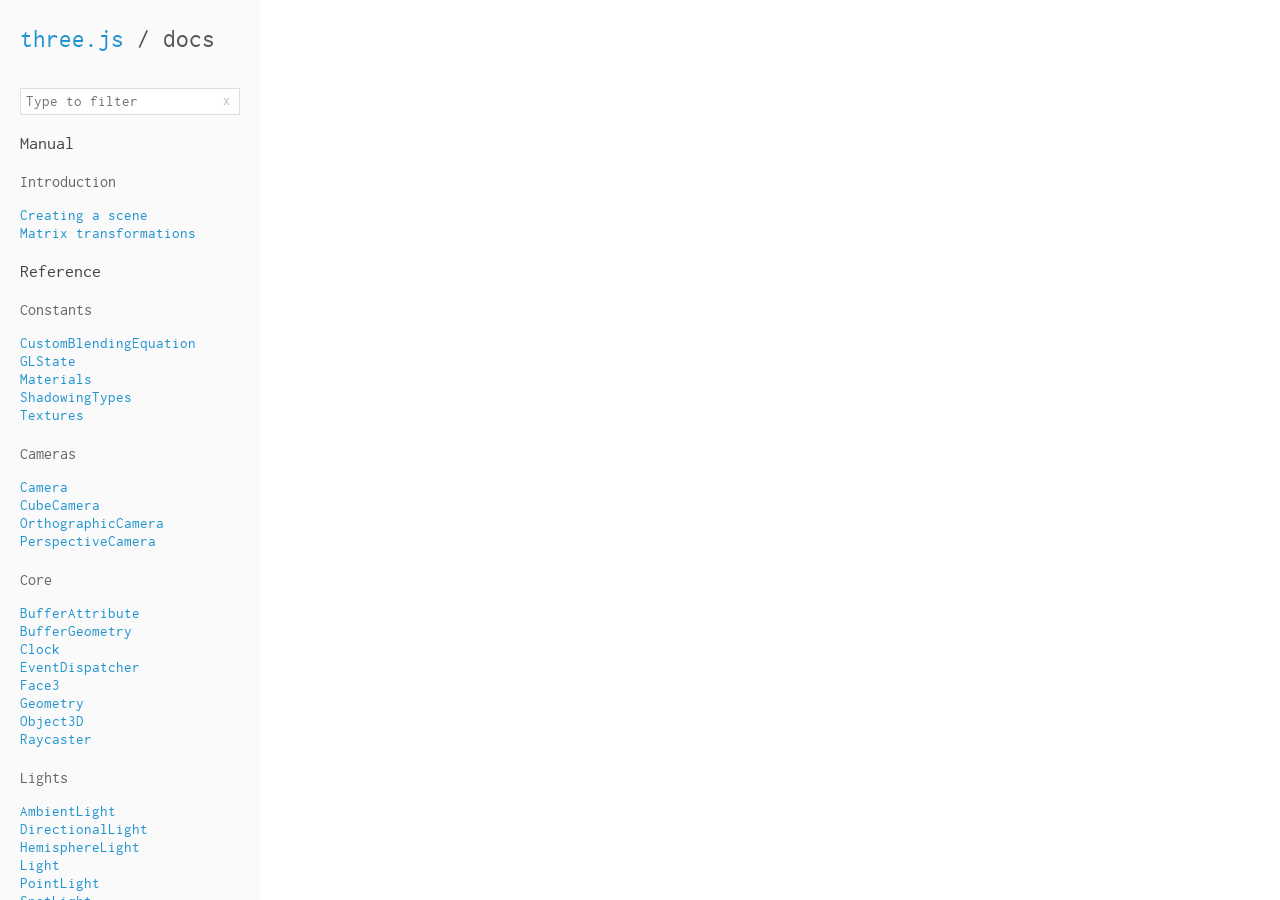
<file: three.js-master/docs/index.html>
<!doctype html>
<html lang="en">
	<head>
		<meta charset="utf-8">
		<title>three.js / documentation</title>
		<meta name="viewport" content="width=device-width, user-scalable=no, minimum-scale=1.0, maximum-scale=1.0">
		<style>

			@font-face {
				font-family: 'inconsolata';
				src: url('files/inconsolata.woff') format('woff');
				font-weight: normal;
				font-style: normal;
			}

			*{
				box-sizing: border-box;
			}

			html {
				height: 100%;
			}

			body {
				background-color: #ffffff;
				margin: 0px;
				height: 100%;
				color: #555;
				font-family: 'inconsolata';
				font-size: 15px;
				line-height: 18px;
				overflow: hidden;
			}

				h1 {
					margin-top: 30px;
					margin-bottom: 40px;
					margin-left: 20px;
					font-size: 25px;
					font-weight: normal;
				}

				h2 {
					color: #454545;
					font-size: 18px;
					font-weight: normal;

					margin-top: 20px;
					margin-left: 20px;
				}

				h3 {
					color: #666;
					font-size: 16px;
					font-weight: normal;

					margin-top: 20px;
					margin-left: 20px;
				}

			a {
				color: #2194CE;
				text-decoration: none;
			}

			#panel {
				position: fixed;
				left: 0px;
				width: 260px;
				height: 100%;
				overflow: auto;
				background: #fafafa;
			}

				#panel ul {
					list-style-type: none;
					padding: 0px;
					margin-left: 20px;
				}

			#viewer {
				position: absolute;
				border: 0px;
				left: 260px;
				width: calc(100% - 260px);
				height: 100%;
				overflow: auto;
			}

			.filterBlock{
				margin: 20px;
				position: relative;
			}
			.filterBlock p {
				margin: 0;
			}

			#filterInput {
				width: 100%;
				padding: 5px;
				font-family: inherit;
				font-size: 15px;
				outline: none;
				border: 1px solid #dedede;
			}

			#filterInput:focus{
				border: 1px solid #2194CE;
			}

			#clearFilterButton {
				position: absolute;
				right: 6px;
				top: 50%;
				margin-top: -8px;
				width: 16px;
				height: 16px;
				font-size: 14px;
				color: grey;
				text-align: center;
				line-height: 0;
				padding-top: 7px;
				opacity: .5;
			}

			#clearFilterButton:hover {
				opacity: 1;
			}

			.filtered {
				display: none;
			}

			#panel li b {
				font-weight: bold;
			}

			/* mobile */

			#expandButton {
				display: none;
				position: absolute;
				right: 20px;
				top: 12px;
				width: 32px;
				height: 32px;
			}

				#expandButton span {
					height: 2px;
					background-color: #2194CE;
					width: 16px;
					position: absolute;
					left: 8px;
					top: 10px;
				}

				#expandButton span:nth-child(1) {
					top: 16px;
				}

				#expandButton span:nth-child(2) {
					top: 22px;
				}

			@media all and ( max-width: 640px ) {
				h1{
					margin-top: 20px;
					margin-bottom: 20px;
				}
				#panel{
					position: absolute;
					left: 0;
					top: 0;
					height: 480px;
					width: 100%;
					right: 0;
					z-index: 100;
					overflow: hidden;
					border-bottom: 1px solid #dedede;
				}
				#content{
					position: absolute;
					left: 0;
					top: 90px;
					right: 0;
					bottom: 0;
					font-size: 17px;
					line-height: 22px;
					overflow: auto;
				}
				#viewer{
					position: absolute;
					left: 0;
					top: 56px;
					width: 100%;
					height: calc(100% - 56px);
				}
				#expandButton{
					display: block;
				}
				#panel.collapsed{
					height: 56px;
				}
			}
		</style>
	</head>
	<body>

		<div id="panel" class="collapsed">
			<h1><a href="http://threejs.org">three.js</a> / docs</h1>
			<a id="expandButton" href="#">
				<span></span>
				<span></span>
				<span></span>
			</a>
			<div class="filterBlock" >
				<input type="text" id="filterInput" placeholder="Type to filter"/>
				<a href="#" id="clearFilterButton" >x</a>
			</div>
			<div id="content"></div>
		</div>
		<iframe id="viewer"></iframe>

		<script src="list.js"></script>
		<script>
			var panel = document.getElementById( 'panel' );
			var viewer = document.getElementById( 'viewer' );

			var expandButton = document.getElementById( 'expandButton' );
			expandButton.addEventListener( 'click', function ( event ) {
				panel.classList.toggle( 'collapsed' );
				event.preventDefault();
			} );

			var filterInput = document.getElementById( 'filterInput' );
			var clearFilterButton = document.getElementById( 'clearFilterButton' );

			var DELIMITER = '/';
			var MEMBER_DELIMITER = '.';
			var nameCategoryMap = {};
			var sections = [];

			var content = document.getElementById( 'content' );

			for ( var section in list ) {

				var h2 = document.createElement( 'h2' );
				h2.textContent = section;

				content.appendChild( h2 );

				for ( var category in list[ section ] ) {

					var div = document.createElement( 'div' );

					var h3 = document.createElement( 'h3' );
					h3.textContent = category;

					div.appendChild( h3 );

					var ul = document.createElement( 'ul' );
					div.appendChild( ul );

					for ( var i = 0; i < list[ section ][ category ].length; i ++ ) {

						var page = list[ section ][ category ][ i ];

						var li = document.createElement( 'li' );
						var a = document.createElement( 'a' );
						a.setAttribute( 'href', '#' );
						( function( s, c, p ) {
							a.addEventListener( 'click', function( e ) {
								goTo( s, c, p );
								e.preventDefault();
							} )
						} )( section, category, page[ 0 ] )
						a.textContent = page[ 0 ];
						li.appendChild( a );
						ul.appendChild( li );

						nameCategoryMap[page[0]] = {
							section: section,
							category: category,
							name: page[0],
							element: a
						};

					}

					content.appendChild( div );
					sections.push( ul );

				}


			}

			panel.appendChild( content )

			function layoutList() {

				sections.forEach( function( el ) {
					var collapsed = true;
					Array.prototype.slice.apply( el.children ).forEach( function( item ) {
						if( !item.classList.contains( 'filtered' ) ) {
							collapsed = false;
							return;
						}
					} );
					if( collapsed ) {
						el.parentElement.classList.add( 'filtered' );
					} else {
						el.parentElement.classList.remove( 'filtered' );
					}
				} );
			}

			filterInput.addEventListener( 'input', function( e ) {
				updateFilter();
			} );

			clearFilterButton.addEventListener( 'click', function( e ) {
				filterInput.value = '';
				updateFilter();
				e.preventDefault();
			} );

			function updateFilter() {

				var exp = new RegExp( filterInput.value, 'gi' );
				for( var j in nameCategoryMap ) {
					var res = nameCategoryMap[ j ].name.match( exp );
					if( res && res.length > 0 ) {
						nameCategoryMap[ j ].element.parentElement.classList.remove( 'filtered' );
						var str = nameCategoryMap[ j ].name;
						for( var i = 0; i < res.length; i++ ) {
							str = str.replace( res[ i ], '<b>' + res[ i ] + '</b>' );
						}
						nameCategoryMap[ j ].element.innerHTML = str;
					} else {
						nameCategoryMap[ j ].element.parentElement.classList.add( 'filtered' );
						nameCategoryMap[ j ].element.textContent = nameCategoryMap[ j ].name;
					}
				}
				layoutList();

			}

			function encodeUrl( path ) {

				return path.replace(/\ \/\ /g, '.').replace(/\ /g, '_');

			}

			function decodeUrl( path ) {

				return path.replace(/_/g, ' ').replace(/\./g, ' / ');

			}

			// Page loading

			function goTo( section, category, name, member ) {
				var parts, location;

				// Fully resolve links that only provide a name
				if(arguments.length == 1) {

					// Resolve links of the form 'Class.member'
					if(section.indexOf(MEMBER_DELIMITER) !== -1) {
						parts = section.split(MEMBER_DELIMITER)
						section = parts[0];
						member = parts[1];
					}

					location = nameCategoryMap[section];
					if (!location) return;
					section = location.section;
					category = location.category;
					name = location.name;
				}

				var title = 'three.js - documentation - ' + section + ' - ' + name;
				var url = encodeUrl(section) + DELIMITER + encodeUrl( category ) + DELIMITER + encodeUrl(name) + (!!member ? MEMBER_DELIMITER + encodeUrl(member) : '');

				window.location.hash = url;
				window.document.title = title;

				viewer.src = pages[ section ][ category ][ name ] + '.html' + (!!member ? '#'+member : '');

				panel.classList.add( 'collapsed' );

			}

			function goToHash() {

				var hash = window.location.hash.substring( 1 ).split(DELIMITER);
				var member = hash[2].split(MEMBER_DELIMITER)
				goTo( decodeUrl(hash[0]), decodeUrl(hash[1]), decodeUrl(member[0]), decodeUrl(member.length > 1 ? member[1] : '') );

			}

			window.addEventListener( 'hashchange', goToHash, false );

			if ( window.location.hash.length > 0 ) goToHash();

			console.log([
				'    __     __',
				' __/ __\\  / __\\__   ____   _____   _____',
				'/ __/  /\\/ /  /___\\/ ____\\/ _____\\/ _____\\',
				'\\/_   __/ /   _   / /  __/ / __  / / __  /_   __   _____',
				'/ /  / / /  / /  / /  / / /  ___/ /  ___/\\ _\\/ __\\/ _____\\',
				'\\/__/  \\/__/\\/__/\\/__/  \\/_____/\\/_____/\\/__/ /  / /  ___/',
				'                                         / __/  /  \\__  \\',
				'                                         \\/____/\\/_____/'
			].join('\n'));

		</script>
		<script src="../build/three.min.js"></script> <!-- console sandbox -->
	</body>
</html>
</file>
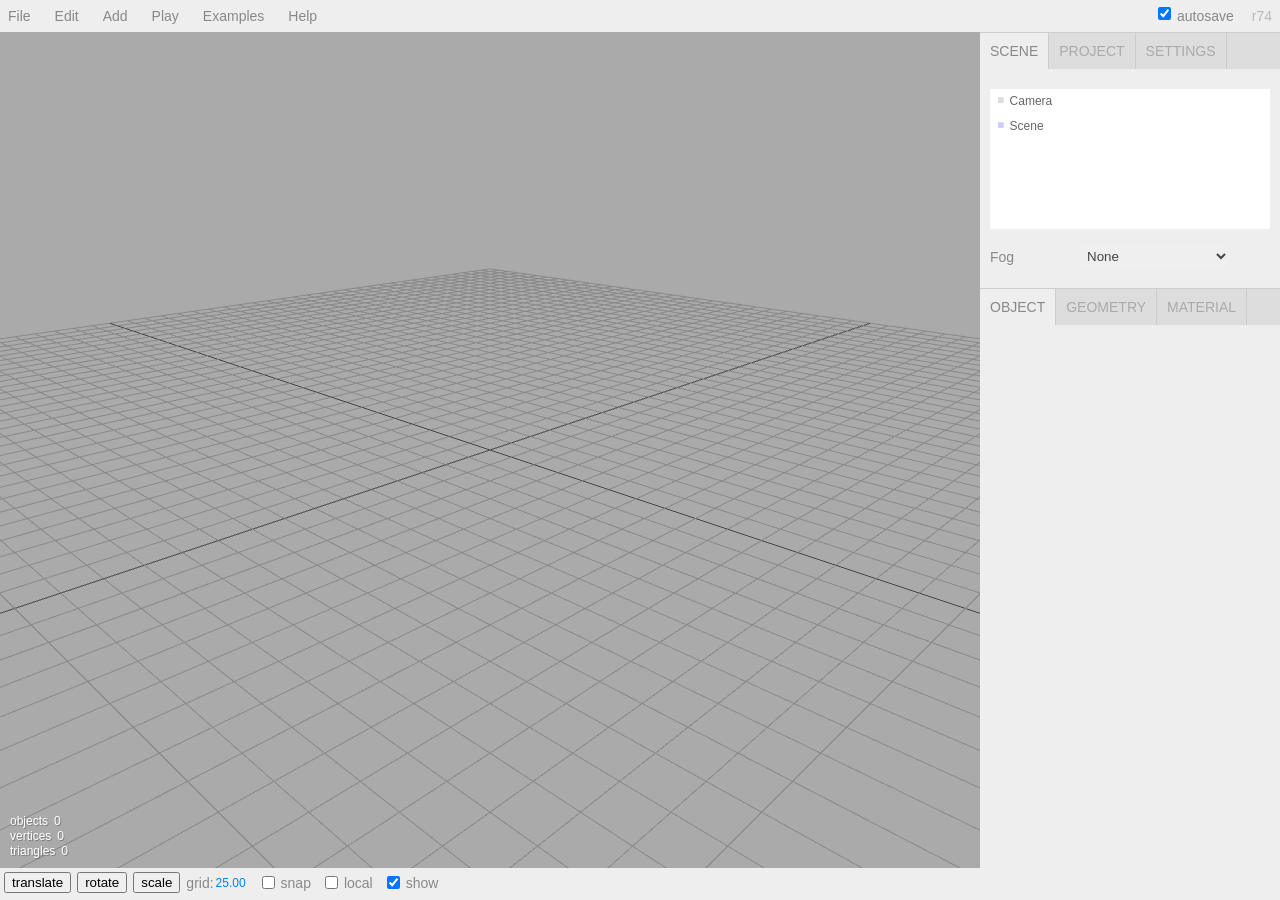
<file: three.js-master/editor/index.html>
<!DOCTYPE html>
<html lang="en">
	<head>
		<title>three.js / editor</title>
		<meta charset="utf-8">
		<meta name="viewport" content="width=device-width, user-scalable=no, minimum-scale=1.0, maximum-scale=1.0">
	</head>
	<body ontouchstart="">
		<link href="css/main.css" rel="stylesheet" />
		<link id="theme" href="css/light.css" rel="stylesheet" />

		<script src="../build/three.min.js"></script>
		<script src="../examples/js/libs/system.min.js"></script>

		<script src="../examples/js/controls/EditorControls.js"></script>
		<script src="../examples/js/controls/TransformControls.js"></script>

		<script src="../examples/js/libs/jszip.min.js"></script>
		<script src="../examples/js/loaders/AMFLoader.js"></script>
		<script src="../examples/js/loaders/AWDLoader.js"></script>
		<script src="../examples/js/loaders/BabylonLoader.js"></script>
		<script src="../examples/js/loaders/ColladaLoader2.js"></script>
		<script src="../examples/js/loaders/FBXLoader.js"></script>
		<script src="../examples/js/loaders/KMZLoader.js"></script>
		<script src="../examples/js/loaders/MD2Loader.js"></script>
		<script src="../examples/js/loaders/OBJLoader.js"></script>
		<script src="../examples/js/loaders/PlayCanvasLoader.js"></script>
		<script src="../examples/js/loaders/PLYLoader.js"></script>
		<script src="../examples/js/loaders/STLLoader.js"></script>
		<script src="../examples/js/loaders/UTF8Loader.js"></script>
		<script src="../examples/js/loaders/VRMLLoader.js"></script>
		<script src="../examples/js/loaders/VTKLoader.js"></script>
		<script src="../examples/js/loaders/ctm/lzma.js"></script>
		<script src="../examples/js/loaders/ctm/ctm.js"></script>
		<script src="../examples/js/loaders/ctm/CTMLoader.js"></script>
		<script src="../examples/js/exporters/OBJExporter.js"></script>
		<script src="../examples/js/exporters/STLExporter.js"></script>

		<script src="../examples/js/loaders/deprecated/SceneLoader.js"></script>

		<script src="../examples/js/renderers/Projector.js"></script>
		<script src="../examples/js/renderers/CanvasRenderer.js"></script>
		<script src="../examples/js/renderers/RaytracingRenderer.js"></script>
		<script src="../examples/js/renderers/SoftwareRenderer.js"></script>
		<script src="../examples/js/renderers/SVGRenderer.js"></script>

		<link rel="stylesheet" href="js/libs/codemirror/codemirror.css">
		<link rel="stylesheet" href="js/libs/codemirror/theme/monokai.css">
		<script src="js/libs/codemirror/codemirror.js"></script>

		<script src="js/libs/codemirror/mode/javascript.js"></script>
		<script src="js/libs/esprima.js"></script>
		<script src="js/libs/jsonlint.js"></script>
		<script src="js/libs/glslprep.min.js"></script>

		<script src="js/libs/codemirror/mode/glsl.js"></script>

		<link rel="stylesheet" href="js/libs/codemirror/addon/dialog.css">
		<link rel="stylesheet" href="js/libs/codemirror/addon/show-hint.css">
		<link rel="stylesheet" href="js/libs/codemirror/addon/tern.css">
		<script src="js/libs/codemirror/addon/dialog.js"></script>
		<script src="js/libs/codemirror/addon/show-hint.js"></script>
		<script src="js/libs/codemirror/addon/tern.js"></script>
		<script src="js/libs/acorn/acorn.js"></script>
		<script src="js/libs/acorn/acorn_loose.js"></script>
		<script src="js/libs/acorn/walk.js"></script>
		<script src="js/libs/ternjs/polyfill.js"></script>
		<script src="js/libs/ternjs/signal.js"></script>
		<script src="js/libs/ternjs/tern.js"></script>
		<script src="js/libs/ternjs/def.js"></script>
		<script src="js/libs/ternjs/comment.js"></script>
		<script src="js/libs/ternjs/infer.js"></script>
		<script src="js/libs/ternjs/doc_comment.js"></script>
		<script src="js/libs/tern-threejs/threejs.js"></script>

		<script src="js/libs/signals.min.js"></script>
		<script src="js/libs/ui.js"></script>
		<script src="js/libs/ui.three.js"></script>

		<script src="js/libs/app.js"></script>
		<script src="js/Player.js"></script>
		<script src="js/Script.js"></script>

		<script src="../examples/js/effects/VREffect.js"></script>
		<script src="../examples/js/controls/VRControls.js"></script>

		<script src="js/Storage.js"></script>

		<script src="js/Editor.js"></script>
		<script src="js/Config.js"></script>
		<script src="js/History.js"></script>
		<script src="js/Loader.js"></script>
		<script src="js/Menubar.js"></script>
		<script src="js/Menubar.File.js"></script>
		<script src="js/Menubar.Edit.js"></script>
		<script src="js/Menubar.Add.js"></script>
		<script src="js/Menubar.Play.js"></script>
		<script src="js/Menubar.Examples.js"></script>
		<script src="js/Menubar.Help.js"></script>
		<script src="js/Menubar.Status.js"></script>
		<script src="js/Sidebar.js"></script>
		<script src="js/Sidebar.Scene.js"></script>
		<script src="js/Sidebar.Project.js"></script>
		<script src="js/Sidebar.Settings.js"></script>
		<script src="js/Sidebar.Properties.js"></script>
		<script src="js/Sidebar.Object.js"></script>
		<script src="js/Sidebar.Geometry.js"></script>
		<script src="js/Sidebar.Geometry.Geometry.js"></script>
		<script src="js/Sidebar.Geometry.BufferGeometry.js"></script>
		<script src="js/Sidebar.Geometry.Modifiers.js"></script>
		<script src="js/Sidebar.Geometry.BoxGeometry.js"></script>
		<script src="js/Sidebar.Geometry.CircleGeometry.js"></script>
		<script src="js/Sidebar.Geometry.CylinderGeometry.js"></script>
		<script src="js/Sidebar.Geometry.IcosahedronGeometry.js"></script>
		<script src="js/Sidebar.Geometry.PlaneGeometry.js"></script>
		<script src="js/Sidebar.Geometry.SphereGeometry.js"></script>
		<script src="js/Sidebar.Geometry.TorusGeometry.js"></script>
		<script src="js/Sidebar.Geometry.TorusKnotGeometry.js"></script>
		<script src="../examples/js/geometries/TeapotBufferGeometry.js"></script>
		<script src="js/Sidebar.Geometry.TeapotBufferGeometry.js"></script>
		<script src="js/Sidebar.Geometry.LatheGeometry.js"></script>
		<script src="js/Sidebar.Material.js"></script>
		<script src="js/Sidebar.Animation.js"></script>
		<script src="js/Sidebar.Script.js"></script>
		<script src="js/Sidebar.History.js"></script>
		<script src="js/Toolbar.js"></script>
		<script src="js/Viewport.js"></script>
		<script src="js/Viewport.Info.js"></script>
		<script src="js/Command.js"></script>
		<script src="js/commands/AddObjectCommand.js"></script>
		<script src="js/commands/RemoveObjectCommand.js"></script>
		<script src="js/commands/MoveObjectCommand.js"></script>
		<script src="js/commands/SetPositionCommand.js"></script>
		<script src="js/commands/SetRotationCommand.js"></script>
		<script src="js/commands/SetScaleCommand.js"></script>
		<script src="js/commands/SetValueCommand.js"></script>
		<script src="js/commands/SetUuidCommand.js"></script>
		<script src="js/commands/SetColorCommand.js"></script>
		<script src="js/commands/SetGeometryCommand.js"></script>
		<script src="js/commands/SetGeometryValueCommand.js"></script>
		<script src="js/commands/MultiCmdsCommand.js"></script>
		<script src="js/commands/AddScriptCommand.js"></script>
		<script src="js/commands/RemoveScriptCommand.js"></script>
		<script src="js/commands/SetScriptValueCommand.js"></script>
		<script src="js/commands/SetMaterialCommand.js"></script>
		<script src="js/commands/SetMaterialValueCommand.js"></script>
		<script src="js/commands/SetMaterialColorCommand.js"></script>
		<script src="js/commands/SetMaterialMapCommand.js"></script>
		<script src="js/commands/SetSceneCommand.js"></script>

		<!-- <script type="text/javascript" src="https://www.dropbox.com/static/api/2/dropins.js" id="dropboxjs" data-app-key="qyqgfqd9j8z890t"></script> -->

		<script>

			window.URL = window.URL || window.webkitURL;
			window.BlobBuilder = window.BlobBuilder || window.WebKitBlobBuilder || window.MozBlobBuilder;

			Number.prototype.format = function (){
				return this.toString().replace(/(\d)(?=(\d{3})+(?!\d))/g, "$1,");
			};

			//

			var editor = new Editor();

			var viewport = new Viewport( editor );
			document.body.appendChild( viewport.dom );

			var script = new Script( editor );
			document.body.appendChild( script.dom );

			var player = new Player( editor );
			document.body.appendChild( player.dom );

			var toolbar = new Toolbar( editor );
			document.body.appendChild( toolbar.dom );

			var menubar = new Menubar( editor );
			document.body.appendChild( menubar.dom );

			var sidebar = new Sidebar( editor );
			document.body.appendChild( sidebar.dom );

			var modal = new UI.Modal();
			document.body.appendChild( modal.dom );

			//

			editor.setTheme( editor.config.getKey( 'theme' ) );

			editor.storage.init( function () {

				editor.storage.get( function ( state ) {

					if ( isLoadingFromHash ) return;

					if ( state !== undefined ) {

						editor.fromJSON( state );

					}

					var selected = editor.config.getKey( 'selected' );

					if ( selected !== undefined ) {

						editor.selectByUuid( selected );

					}

				} );

				//

				var timeout;

				function saveState( scene ) {

					if ( editor.config.getKey( 'autosave' ) === false ) {

						return;

					}

					clearTimeout( timeout );

					timeout = setTimeout( function () {

						editor.signals.savingStarted.dispatch();

						timeout = setTimeout( function () {

							editor.storage.set( editor.toJSON() );

							editor.signals.savingFinished.dispatch();

						}, 100 );

					}, 1000 );

				};

				var signals = editor.signals;

				signals.geometryChanged.add( saveState );
				signals.objectAdded.add( saveState );
				signals.objectChanged.add( saveState );
				signals.objectRemoved.add( saveState );
				signals.materialChanged.add( saveState );
				signals.sceneGraphChanged.add( saveState );
				signals.scriptChanged.add( saveState );
				signals.historyChanged.add( saveState );

				signals.showModal.add( function ( content ) {

					modal.show( content );

				} );

			} );

			//

			document.addEventListener( 'dragover', function ( event ) {

				event.preventDefault();
				event.dataTransfer.dropEffect = 'copy';

			}, false );

			document.addEventListener( 'drop', function ( event ) {

				event.preventDefault();

				if ( event.dataTransfer.files.length > 0 ) {

					editor.loader.loadFile( event.dataTransfer.files[ 0 ] );

				}

			}, false );

			document.addEventListener( 'keydown', function ( event ) {

				switch ( event.keyCode ) {

					case 8:
						event.preventDefault(); // prevent browser back

						var object = editor.selected;

						if ( confirm( 'Delete ' + object.name + '?' ) === false ) return;

						var parent = object.parent;
						if ( parent !== null ) editor.execute( new RemoveObjectCommand( object ) );

						break;

					case 90: // Register Ctrl-Z for Undo, Ctrl-Shift-Z for Redo

						if ( event.ctrlKey && event.shiftKey ) {

							editor.redo();

						} else if ( event.ctrlKey ) {

							editor.undo();

						}
						break;

				}

			}, false );

			function onWindowResize( event ) {

				editor.signals.windowResize.dispatch();

			}

			window.addEventListener( 'resize', onWindowResize, false );

			onWindowResize();

			//

			var isLoadingFromHash = false;
			var hash = window.location.hash;

			if ( hash.substr( 1, 5 ) === 'file=' ) {

				var file = hash.substr( 6 );

				if ( confirm( 'Any unsaved data will be lost. Are you sure?' ) ) {

					var loader = new THREE.XHRLoader();
					loader.crossOrigin = '';
					loader.load( file, function ( text ) {

						editor.clear();
						editor.fromJSON( JSON.parse( text ) );

					} );

					isLoadingFromHash = true;

				}

			}

			/*
			window.addEventListener( 'message', function ( event ) {

				editor.clear();
				editor.fromJSON( event.data );

			}, false );
			*/

		</script>
	</body>
</html>
</file>
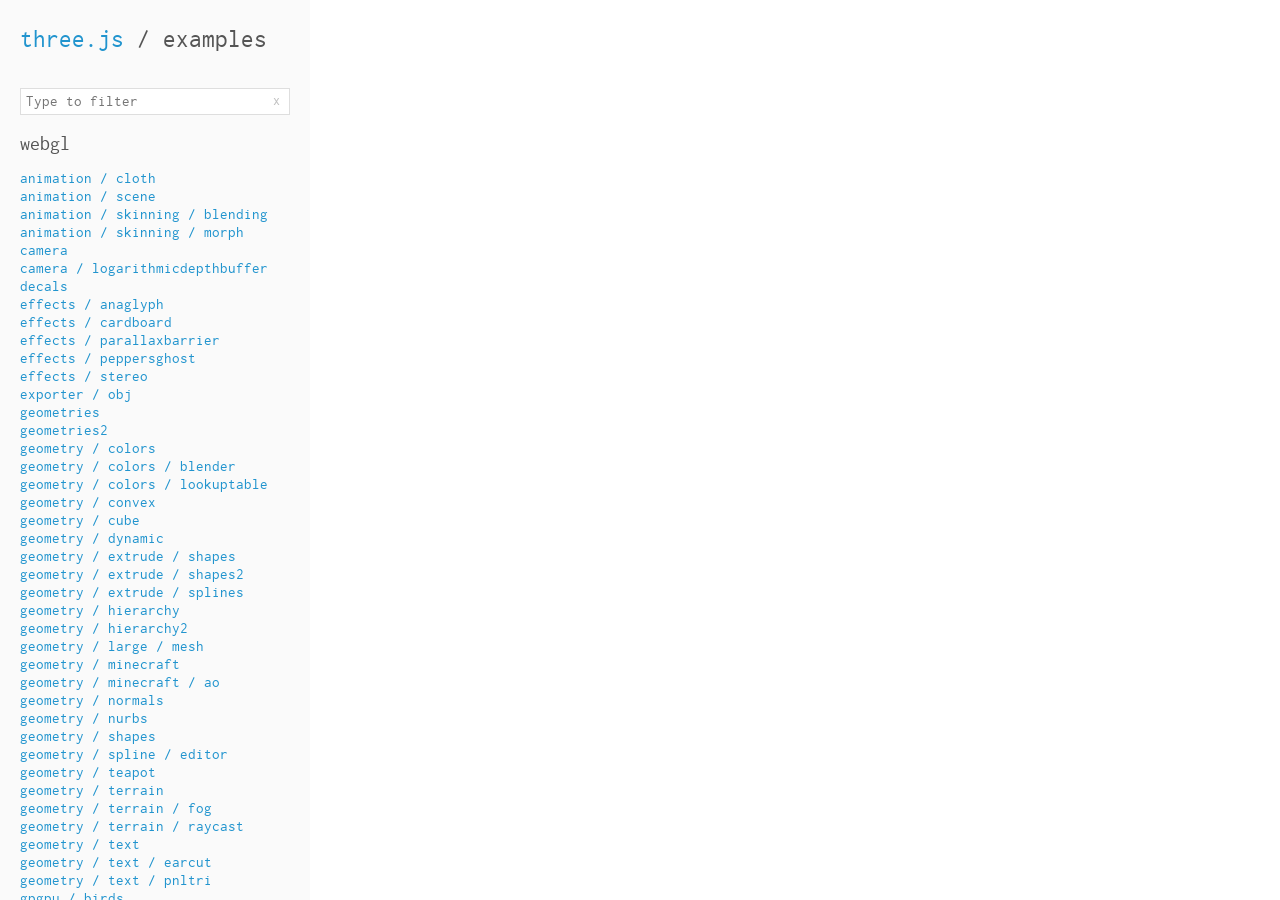
<file: three.js-master/examples/index.html>
<!DOCTYPE html>
<html lang="en">
	<head>
		<title>three.js / examples</title>
		<meta charset="utf-8">
		<meta name="viewport" content="width=device-width, user-scalable=no, minimum-scale=1.0, maximum-scale=1.0">
		<style>

			@font-face {
				font-family: 'inconsolata';
				src: url('files/inconsolata.woff') format('woff');
				font-weight: normal;
				font-style: normal;
			}

			* {
				box-sizing: border-box;
			}

			html {
				height: 100%;
			}

			body {
				background-color: #ffffff;
				margin: 0px;
				height: 100%;
				color: #555;
				font-family: 'inconsolata';
				font-size: 15px;
				line-height: 18px;
				overflow: hidden;
			}

			h1 {
				margin-top: 30px;
				margin-bottom: 40px;
				margin-left: 20px;
				font-size: 25px;
				font-weight: normal;
			}

			h2 {
				font-size: 20px;
				font-weight: normal;
			}

			a {
				color: #2194CE;
				text-decoration: none;
			}

			#panel {
				position: fixed;
				left: 0px;
				width: 310px;
				height: 100%;
				overflow: auto;
				background: #fafafa;
			}

			#panel #content {
				padding: 0px 20px 20px 20px;
			}

			#panel #content .link {
				color: #2194CE;
				text-decoration: none;
				cursor: pointer;
				display: block;
			}

			#panel #content .selected {
				color: #ff0000;
			}

			#panel #content .link:hover {
				text-decoration: underline;
			}

			#viewer {
				position: absolute;
				border: 0px;
				left: 310px;
				width: calc(100% - 310px);
				height: 100%;
				overflow: auto;
			}

			#button {
				position: fixed;
				bottom: 20px;
				right: 20px;
				padding: 8px;
				color: #fff;
				background-color: #555;
				opacity: 0.7;
			}

			#button:hover {
				cursor: pointer;
				opacity: 1;
			}

			.filterBlock{
				margin: 20px;
				position: relative;
			}

			.filterBlock p {
				margin: 0;
			}

			#filterInput {
				width: 100%;
				padding: 5px;
				font-family: inherit;
				font-size: 15px;
				outline: none;
				border: 1px solid #dedede;
			}

			#filterInput:focus{
				border: 1px solid #2194CE;
			}

			#clearFilterButton {
				position: absolute;
				right: 6px;
				top: 50%;
				margin-top: -8px;
				width: 16px;
				height: 16px;
				font-size: 14px;
				color: grey;
				text-align: center;
				line-height: 0;
				padding-top: 7px;
				opacity: .5;
			}

			#clearFilterButton:hover {
				opacity: 1;
			}

			.filtered {
				display: none !important;
			}

			#panel li b {
				font-weight: bold;
			}

			/* mobile */

			#expandButton {
				display: none;
				position: absolute;
				right: 20px;
				top: 12px;
				width: 32px;
				height: 32px;
			}

			#expandButton span {
				height: 2px;
				background-color: #2194CE;
				width: 16px;
				position: absolute;
				left: 8px;
				top: 10px;
			}

			#expandButton span:nth-child(1) {
				top: 16px;
			}

			#expandButton span:nth-child(2) {
				top: 22px;
			}

			@media all and ( max-width: 640px ) {
				h1{
					margin-top: 20px;
					margin-bottom: 20px;
				}
				#panel{
					position: absolute;
					left: 0;
					top: 0;
					height: 480px;
					width: 100%;
					right: 0;
					z-index: 100;
					overflow: hidden;
					border-bottom: 1px solid #dedede;
				}
				#content{
					position: absolute;
					left: 0;
					top: 90px;
					right: 0;
					bottom: 0;
					font-size: 17px;
					line-height: 22px;
					overflow: auto;
				}
				#viewer{
					position: absolute;
					left: 0;
					top: 56px;
					width: 100%;
					height: calc(100% - 56px);
				}
				#expandButton{
					display: block;
				}
				#panel.collapsed{
					height: 56px;
				}
			}

		</style>
	</head>
	<body>

		<div id="panel" class="collapsed">
			<h1><a href="http://threejs.org">three.js</a> / examples</h1>
			<a id="expandButton" href="#">
				<span></span>
				<span></span>
				<span></span>
			</a>
			<div class="filterBlock" >
				<input type="text" id="filterInput" placeholder="Type to filter"/>
				<a href="#" id="clearFilterButton" >x</a>
			</div>
			<div id="content"></div>
		</div>
		<iframe id="viewer" allowfullscreen onmousewheel=""></iframe>

		<script src="files.js"></script>
		<script>

		var panel = document.getElementById( 'panel' );
		var content = document.getElementById( 'content' );
		var viewer = document.getElementById( 'viewer' );

		var filterInput = document.getElementById( 'filterInput' );
		var clearFilterButton = document.getElementById( 'clearFilterButton' );

		var expandButton = document.getElementById( 'expandButton' );
		expandButton.addEventListener( 'click', function ( event ) {
			panel.classList.toggle( 'collapsed' );
			event.preventDefault();
		} );

		// iOS8 workaround

		if ( /(iPad|iPhone|iPod)/g.test( navigator.userAgent ) ) {

			viewer.addEventListener( 'load', function ( event ) {

				viewer.contentWindow.innerWidth -= 10;
				viewer.contentWindow.innerHeight -= 2;

			} );

		}

		var container = document.createElement( 'div' );
		content.appendChild( container );

		var button = document.createElement( 'div' );
		button.id = 'button';
		button.textContent = 'View source';
		button.addEventListener( 'click', function ( event ) {

			var array = location.href.split( '/' );
			array.pop();

			window.open( 'view-source:' + array.join( '/' ) + '/' + selected + '.html' );

		}, false );
		button.style.display = 'none';
		document.body.appendChild( button );

		var links = {};
		var selected = null;

		for ( var key in files ) {

			var section = files[ key ];

			var header = document.createElement( 'h2' );
			header.textContent = key;
			header.setAttribute( 'data-category', key );
			container.appendChild( header );

			for ( var i = 0; i < section.length; i ++ ) {

				( function ( file ) {

					var name = getName( file );

					var link = document.createElement( 'a' );
					link.className = 'link';
					link.textContent = name;
					link.href = "#" + file;
					link.addEventListener( 'click', function ( event ) {

						if ( event.button === 0 ) {

							event.preventDefault();

							panel.classList.toggle( 'collapsed' );
							load( file );

						}

					} );
					container.appendChild( link );

					links[ file ] = link;

				} )( section[ i ] );

			}

		}

		var load = function ( file ) {

			if ( selected !== null ) links[ selected ].className = 'link';

			links[ file ].className = 'link selected';

			window.location.hash = file;
			viewer.src = file + '.html';
			viewer.focus();

			button.style.display = '';

			selected = file;

		};

		if ( window.location.hash !== '' ) {

			load( window.location.hash.substring( 1 ) );

		}

		// filter

		filterInput.addEventListener( 'input', function( e ) {

			updateFilter();

		} );

		clearFilterButton.addEventListener( 'click', function( e ) {

			filterInput.value = '';
			updateFilter();
			e.preventDefault();

		} );

		function updateFilter() {

			var exp = new RegExp( filterInput.value, 'gi' );

			for ( var key in files ) {

				var section = files[ key ];

				for ( var i = 0; i < section.length; i ++ ) {

					filterExample( section[ i ], exp );

				}

			}

			layoutList();

		}

		function filterExample( file, exp ){

			var link = links[ file ];
			var name = getName( file );
			var res = file.match( exp );
			var text;

			if ( res && res.length > 0 ) {

				link.classList.remove( 'filtered' );

				for( var i = 0; i < res.length; i++ ) {
					text = name.replace( res[ i ], '<b>' + res[ i ] + '</b>' );
				}

				link.innerHTML = text;

			} else {

				link.classList.add( 'filtered' );
				link.innerHTML = name;

			}
		}

		function getName( file ) {

			var name = file.split( '_' );
			name.shift();
			return name.join( ' / ' );

		}

		function layoutList() {

			for ( var key in files ) {

				var collapsed = true;

				var section = files[ key ];

				for ( var i = 0; i < section.length; i ++ ) {

					var file = section[ i ];

					if( !links[ file ].classList.contains( 'filtered' ) ){

						collapsed = false;
						break;

					}

				}

				var element = document.querySelector( 'h2[data-category="' + key + '"]' );

				if( collapsed ){

					element.classList.add( 'filtered' );

				} else {

					element.classList.remove( 'filtered' );

				}

			}

		}

		</script>

	</body>
</html>
</file>
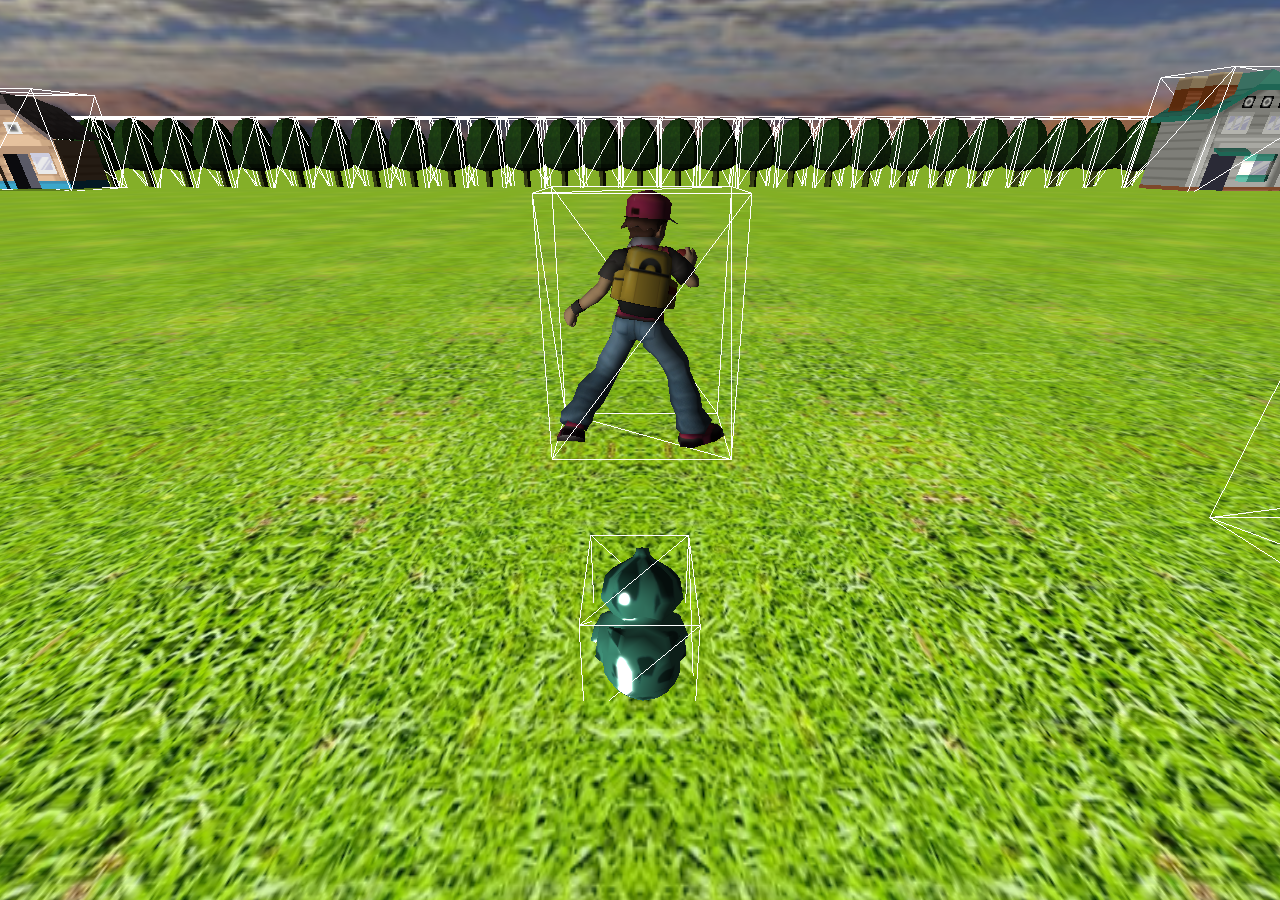
<file: gabistest.html>
<html>
<head>
    <title>template threejs</title>
    <style>
        body { margin: 0; }
        canvas { width: 100%; height: 100% }
    </style>
</head>
<body>
<script src="three.js-master/build/three.min.js"></script>
<script src='js/THREEx.KeyboardState.js'></script>
<script src="js/loaders/DDSLoader.js"></script>
<script src="js/loaders/MTLLoader.js"></script>
<script src="js/loaders/OBJLoader.js"></script>
<script src="js/loaders/OBJMTLLoader.js"></script>
<script>
    // Create scene and camera
    var scene = new THREE.Scene();
    var camera = new THREE.PerspectiveCamera( 75, window.innerWidth/window.innerHeight, 0.1, 1000 );
    //var camera = new THREE.OrthographicCamera( window.innerWidth / - 2, window.innerWidth / 2, window.innerHeight / 2, window.innerHeight / - 2, - 100, 500 );

    var keyboard = new THREEx.KeyboardState();
    var clock = new THREE.Clock();
    var bulbaBox;
    var bulba2;
    var lab;
    var pika;
    var ash;
    var house;
    var tempPB;
    var tempPB2;

    // Fog
    //scene.fog = new THREE.FogExp2( 0xefd1b5, 0.002 );

    // contains all the objects in the scene except that main character
    var objectList = [];

    // bounding box helper objects
    var helperBoxes = [];

    // list of all the box3s
    var ObjectBoxes = [];

    // define renderer

    var renderer = new THREE.WebGLRenderer();
    renderer.setSize( window.innerWidth, window.innerHeight );
    document.body.appendChild( renderer.domElement );

    function init(){
        console.log("Hello");
        var ambientLight = new THREE.AmbientLight(0x404040);
        scene.add(ambientLight);

        var directionalLight = new THREE.DirectionalLight( 0xffffff, 1.0 );
        directionalLight.position.set( -1000, 100, 1000 );
        directionalLight.castShadow = true;
        scene.add( directionalLight );

        // Leaving this here in case I need to reference it later. can be deleted whenever
        // var geometry = new THREE.BoxGeometry( 1, 1, 1 );
        // var material = new THREE.MeshBasicMaterial( { color: 0x00ff00 } );
        // var cube = new THREE.Mesh( geometry, material );
        // cube.position.y = 0.5;
        // cube.castShadow = true;
        // cube.receiveShadow = true;
        // scene.add( cube );

        var geometry2 = new THREE.PlaneGeometry(100, 100);
        var material2 = new THREE.MeshBasicMaterial({color: 0x1100FF, side: THREE.DoubleSide});
        var plane = new THREE.Mesh(geometry2, material2);
        plane.receiveShadow = true;
        plane.castShadow= true;
        plane.position.y = 0;

        // Rotate the plane to lay flat along the ground
        plane.rotateX(90 * Math.PI / 180 );

        //FLOOR
        /**
         *
         *
         var floorTexture = new THREE.ImageUtils.loadTexture( 'images/checkerboard.jpg' );
         floorTexture.wrapS = floorTexture.wrapT = THREE.RepeatWrapping;
         floorTexture.repeat.set( 10, 10 );
         var floorMaterial = new THREE.MeshBasicMaterial( { map: floorTexture, side: THREE.DoubleSide } );
         var floorGeometry = new THREE.PlaneGeometry(1000, 1000, 10, 10);
         var floor = new THREE.Mesh(floorGeometry, floorMaterial);
         floor.position.y = -0.5;
         floor.rotation.x = Math.PI / 2;
         scene.add(floor);
         */
        var floorTexture = new THREE.ImageUtils.loadTexture('objects/images/grass.jpg');
        floorTexture.wrapS = floorTexture.wrapT = THREE.MirroredRepeatWrapping;
        floorTexture.repeat.set( 200, 200);
        var floorMaterial = new THREE.MeshBasicMaterial({map: floorTexture, side: THREE.DoubleSide});
        var floorGeometry = new THREE.PlaneGeometry(1000,1000,20,20);
        var floor = new THREE.Mesh(floorGeometry, floorMaterial);
        floor.receiveShadow = true;
        floor.position.y = 0;
        floor.rotation.x = Math.PI / 2;
        scene.add(floor);

        //camera.lookAt(cube);
        camera.position.z = 5;
        camera.position.y = 1;

        // Skybox
        var axes = new THREE.AxisHelper(100);
        scene.add(axes);

        var urls = ["objects/images/right.png", "objects/images/left.png", "objects/images/top.png",
            "objects/images/bottom.png","objects/images/front.png","objects/images/back.png"];
        var skyGeo = new THREE.CubeGeometry(1000, 600, 1000);
        var materialArray = [];
        for (var i = 0; i < 6; i++){
            materialArray.push(new THREE.MeshBasicMaterial(
                    {
                        map: THREE.ImageUtils.loadTexture(urls[i]),
                        side: THREE.BackSide
                    }
            ));
        }
        var skyMaterial = new THREE.MeshFaceMaterial(materialArray);
        var skyBox = new THREE.Mesh(skyGeo, skyMaterial);
        skyBox.position.y = 49.5;
        scene.add(skyBox);

        // Build trees
        loadTrees();

        pika = loadOBJ("objects/Pika/", "objects/Pika/", "untitled.obj","untitled.mtl", 9, 0.4, 5, {"x": 0.03, "y": 0.03,"z": 0.03});
        bulbs = loadOBJ("objects/TestBulba/", "objects/TestBulba/", "Bulba.obj", "Bulba.mtl", 0, 0.4, 5, {"x": 3, "y": 3, "z":3});


        tempPB = new THREE.Box3().setFromObject(pika);
        tempPB2 = new THREE.Box3().setFromObject(pika);

        house = loadOBJ("objects/House/", "objects/House/", "House.obj", "House.mtl", -100, -0.199, -100, {"x": 0.2, "y": 0.2, "z": 0.2});

        lab = loadOBJ("objects/ElmPokemonLab/", "objects/ElmPokemonLab/", "Elm\ Pokemon\ Lab.obj", "ElmPokemonLab.mtl",
                100, -1, -100, {"x": 0.2, "y": 0.2, "z": 0.2});

        ash = loadOBJ("objects/PokeTrainer/", "objects/PokeTrainer/", "ash1.obj","ash1.mtl", 0, 0, 0, {"x": 0.25, "y": 0.25,"z": 0.25});


        console.log(ash);
        bulbaBox = new THREE.Box3(new THREE.Vector3(), new THREE.Vector3());
        bulbaBox.setFromObject(ash);

        scene.add(ash);
        bulbaHelper = new THREE.BoundingBoxHelper( ash, 0xffffff );
        scene.add( bulbaHelper );

        // add all the objects created in the init function to the objectList variable
        addOBJToList(bulbs);
        addOBJToList(pika);
        addOBJToList(house);
        addOBJToList(lab);

        // wrap all objects in box3
        wrapObjects(objectList);

        // add all objects to the scene
        addToScene(objectList);

    }

    /**********************************************************
     * takes the list of objects and adds them to the scene
     ***********************************************************/
    function addToScene(list){
        for (var i = 0; i < list.length; i++){
            scene.add(list[i]);
        }
    }
    /***********************************************************
     * Load all the trees that will bound the world.
     ***********************************************************/
    function loadTrees(){

        // create the boundaries using trees
        var objScale = {"x": 0.09, "y": 0.09, "z": 0.09};
        for (var h = 0; h < 150; h += 7)
        {
            var num = 0;

            if ((h % 2) == 0) {
                num = -h;
            }
            else {
                num = h;
            }

            var tree1 = loadOBJ("objects/N64Tree/","objects/N64Tree/","N64_Tree.obj", "N64_Tree.mtl", 150, 0, -h, objScale);
            tree1.castShadow = true;
            var tree2 = loadOBJ("objects/N64Tree/","objects/N64Tree/","N64_Tree.obj", "N64_Tree.mtl", -150, 0, h, objScale);
            var tree3 = loadOBJ("objects/N64Tree/","objects/N64Tree/","N64_Tree.obj", "N64_Tree.mtl", -150, 0, -h, objScale);
            var tree4 = loadOBJ("objects/N64Tree/","objects/N64Tree/","N64_Tree.obj", "N64_Tree.mtl", 150, 0, h, objScale);

            var tree5 = loadOBJ("objects/N64Tree/","objects/N64Tree/","N64_Tree.obj", "N64_Tree.mtl", -h, 0, 150, objScale);
            var tree6 = loadOBJ("objects/N64Tree/","objects/N64Tree/","N64_Tree.obj", "N64_Tree.mtl", -h, 0, -110, objScale);
            var tree7 = loadOBJ("objects/N64Tree/","objects/N64Tree/","N64_Tree.obj", "N64_Tree.mtl", h, 0, -110, objScale);
            var tree8 = loadOBJ("objects/N64Tree/","objects/N64Tree/","N64_Tree.obj", "N64_Tree.mtl", h, 0, 150, objScale);

            // add all objects to the list of objects
            addOBJToList(tree1);
            addOBJToList(tree2);
            addOBJToList(tree3);
            addOBJToList(tree4);
            addOBJToList(tree5);
            addOBJToList(tree6);
            addOBJToList(tree7);
            addOBJToList(tree8);
        }
    }

    /***********************************************************
     * logs the loading process for each asset
     ***********************************************************/
    var onProgress = function ( xhr ) {
        if ( xhr.lengthComputable ) {
            var percentComplete = xhr.loaded / xhr.total * 100;
            // console.log( Math.round(percentComplete, 2) + '% downloaded' );
        }
    };

    /****************************************
     * This method is not needed at this point, just need to change the way bulba2 is being loaded
     * /
     /***********************************************************
     * Load the bulbasaur asset.
     ***********************************************************/
    function loadNewBulba() {
        // load bulbasaur
        var bulba = new THREE.Object3D();
        var onError = function (xhr) {
        };
        THREE.Loader.Handlers.add(/\.dds$/i, new THREE.DDSLoader());
        var mtlLoader = new THREE.MTLLoader();
        mtlLoader.setBaseUrl('objects/TestBulba/');
        mtlLoader.setPath('objects/TestBulba/');
        mtlLoader.load('Bulba.mtl', function (materials) {
            materials.preload();
            var objLoader = new THREE.OBJLoader();
            objLoader.setMaterials(materials);
            objLoader.setPath('objects/TestBulba/');
            objLoader.load('Bulba.obj', function (object) {
                object.scale.set(3, 3, 3);
                object.rotateOnAxis(new THREE.Vector3(0,1,0), 180 * Math.PI / 180);
                object.position.set(0, 0.4, 5);
                bulba.add(object);

            }, onProgress, onError);
        });
        return bulba;
    }

    /***********************************************************
     * Create an obj and map its textures using the mtl file
     *
     * @objBaseURL: file path to where the .obj is located
     * @mtlBaseURL: file path to where the .mtl is located
     * @objName:    name of the obj file
     * @mtlName:    name of the mtl file
     * @xpos:       x position
     * @ypos:       y position
     * @zpos:       z position
     * @objScale:   map with scale values (x, y, z)
     ***********************************************************/
    function loadOBJ(objBaseURL, mtlBaseURL, objName, mtlName, xpos, ypos, zpos, objScale) {

        // set the position to a default of zero if they are not passed in
        if (xpos == null)
            xpos = 0;

        if (ypos == null)
            ypos = 0;

        if (zpos == null)
            zpos = 0;

        // if objscale is not provided it will set it to 1
        if (objScale == null)
            objScale = {"x": 1, "y": 1, "z": 1};

        var object3D = new THREE.Object3D();
        var onError = function (xhr) {
        };
        THREE.Loader.Handlers.add(/\.dds$/i, new THREE.DDSLoader());
        var mtlLoader = new THREE.MTLLoader();
        mtlLoader.setBaseUrl(mtlBaseURL);
        mtlLoader.setPath(mtlBaseURL);
        mtlLoader.load(mtlName, function (materials) {
            materials.preload();
            var objLoader = new THREE.OBJLoader();
            objLoader.setMaterials(materials);
            objLoader.setPath(objBaseURL);
            objLoader.load(objName, function (object) {
                object.scale.set(objScale["x"], objScale["y"], objScale["z"]);
                object.position.set(xpos, ypos, zpos);
                object3D.add(object);

            }, onProgress, onError);
        });
        return object3D;
    }

    /**********************************************************
     * used for movement
     **********************************************************/
    var move = function movement(){

        // TODO: add collision detection here. If there is a collision, return from the function
        // collision detection, not working currently
        for (var i = 0; i < helperBoxes.length; i ++){
            //console.log(bulbaBox);
            //console.log(bulbaBox.intersectsBox(ObjectBoxes[i]));
            if ( bulbaBox.intersectsBox(ObjectBoxes[i]) ){
                console.log("Contact");
                return;
            }
        }
        var delta = clock.getDelta();
        var rotateAngle = Math.PI / 2 * delta;
        var speed = 0.5;

        if( keyboard.pressed("W") ) {
            ash.translateZ(-speed);
        }

        if( keyboard.pressed("S") ) {
            ash.translateZ(speed);
        }

        // Create rotations to rotate the cube

        if ( keyboard.pressed("A") )
            ash.rotateOnAxis( new THREE.Vector3(0,1,0), rotateAngle);
        if ( keyboard.pressed("D") )
            ash.rotateOnAxis( new THREE.Vector3(0,1,0), -rotateAngle);

        cameraMovement(ash);1
    };

    /***********************************************************
     * Adjusts the camera based on user movement
     ***********************************************************/
    function cameraMovement(cube){

        // 5 units behind and 3 units above the object
        var relativeCameraOffset = new THREE.Vector3(0, 5, 10);

        var cameraOffset = relativeCameraOffset.applyMatrix4(cube.matrixWorld);

        camera.position.set(cameraOffset.x, cameraOffset.y, cameraOffset.z);

        // face the object
        camera.lookAt(cube.position);
    }

    /***********************************************************
     * Takes the list of bounding helper boxes and adds them to the scene. Strictly for debugging help.
     ***********************************************************/
    function displayHelper(helperBoxes){
        for (var i = 0; i < helperBoxes.length; i++){
            helperBoxes[i].update();
            scene.add(helperBoxes[i]);
        }
    }

    // Was going to be a function for collision detection, may not use it anymore.
    function collide(object){
        for (var i = 0; i < box3Array.length; i++){
            if(object.intersectsBox(box3Array[i]))
            {
                console.log("Collision");
            }
        }
    };

    /***********************************************************
     * adds object to the objectList
     ***********************************************************/
    function addOBJToList(currObject){
        objectList.push(currObject);
    }

    /***********************************************************
     * wrap all the objects in the objectList with a Box3
     ***********************************************************/
    function wrapObjects(objectList){
        var box = new THREE.Box3(new THREE.Vector3(0, 3, 0), new THREE.Vector3(0, 3, 0));

        for (var i = 0; i < objectList.length; i++){
            box.setFromObject(objectList[i]);
            ObjectBoxes.push(box);
            bbHelper = new THREE.BoundingBoxHelper( objectList[i], 0xffffff );
            addHelperToList(bbHelper);
        }
    }

    /***********************************************************
     * Takes in a bounding box helper and adds it to the helperBoxes array
     * @bbHelper: BoundingBoxHelper
     ***********************************************************/
    function addHelperToList(bbHelper){
        helperBoxes.push(bbHelper);
    }

    /***********************************************************
     * Render the scene
     ***********************************************************/
    var render = function () {
        requestAnimationFrame( render );
        displayHelper(helperBoxes);
        bulbaHelper.update();
        move();
        renderer.shadowMap.enabled = true;
        renderer.render(scene, camera);
    };

    init();
    render();

</script>
</body>
</html>
</file>
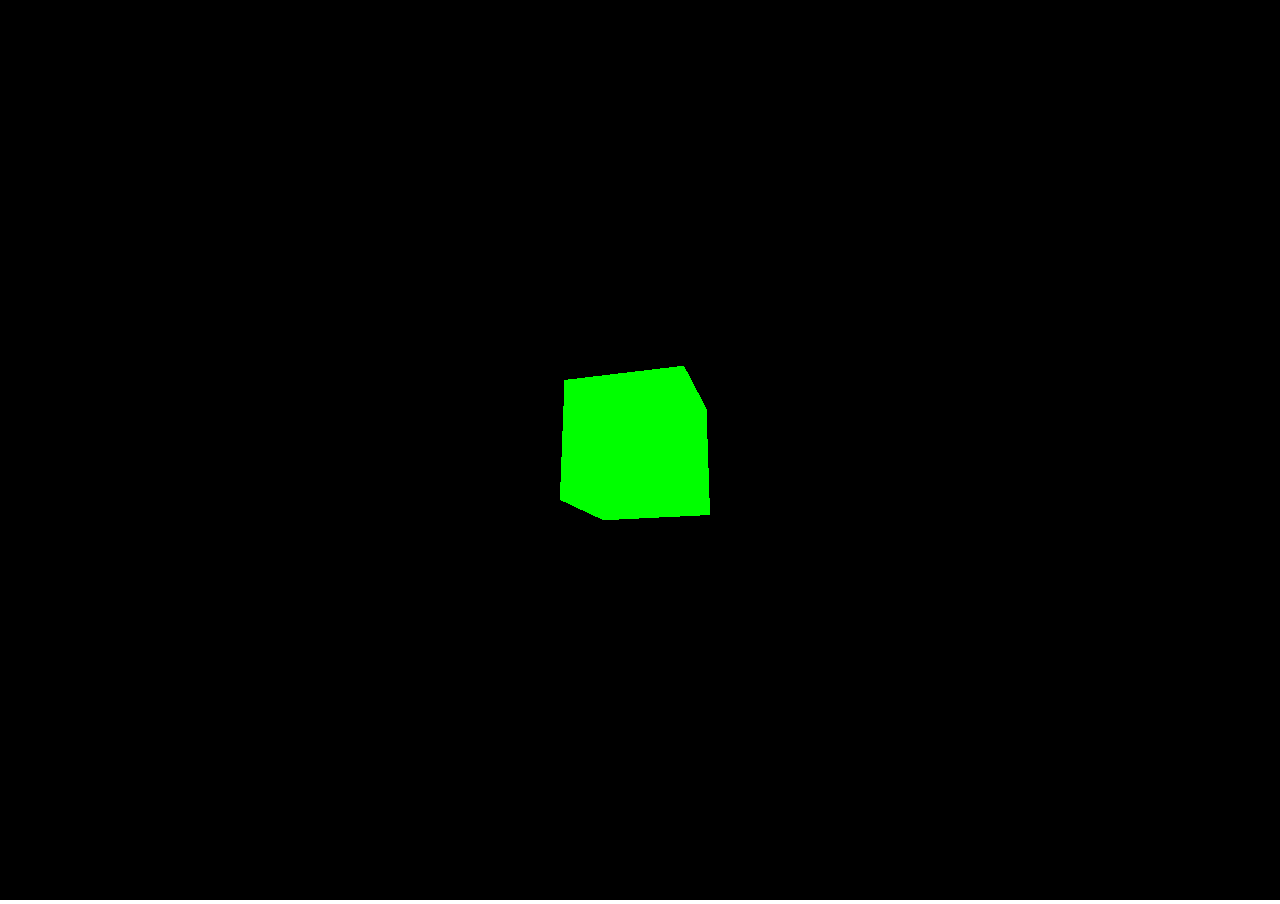
<file: simpleScene.html>
<!--
 * Created by Roman Sanchez on 3/10/2016.
-->

<!DOCTYPE html>
<html lang="en">
<head>
 <meta charset="utf-8">
 <title>New Scene</title>
 <style>
  body {margin: 0;}
  canvas {
   width: 100%;
   height: 100%;}
 </style>

</head>
<body>
 <script src="three.js-master/build/three.min.js"></script>
 <script>

  var render;
  var scene;
  var camera;

  function init(){
   var scene = new THREE.Scene();
   var camera = new THREE.PerspectiveCamera(75, window.innerWidth/ window.innerHeight, 0.1, 1000);
   var renderer = new THREE.WebGLRenderer();
   renderer.setSize(window.innerWidth, window.innerHeight);
   document.body.appendChild( renderer.domElement);

   var geometry = new THREE.BoxGeometry( 1, 1, 1 );
   var material = new THREE.MeshBasicMaterial( { color: 0x00ff00 } );
   var cube = new THREE.Mesh( geometry, material );
   scene.add( cube );

   camera.position.z = 5;

   render = function () {
   requestAnimationFrame( render );

   cube.rotation.x += 0.1;
   cube.rotation.y += 0.1;

   renderer.render(scene, camera);
  };
  }
  init();
  render();
 </script>
</body>
</html>
</file>
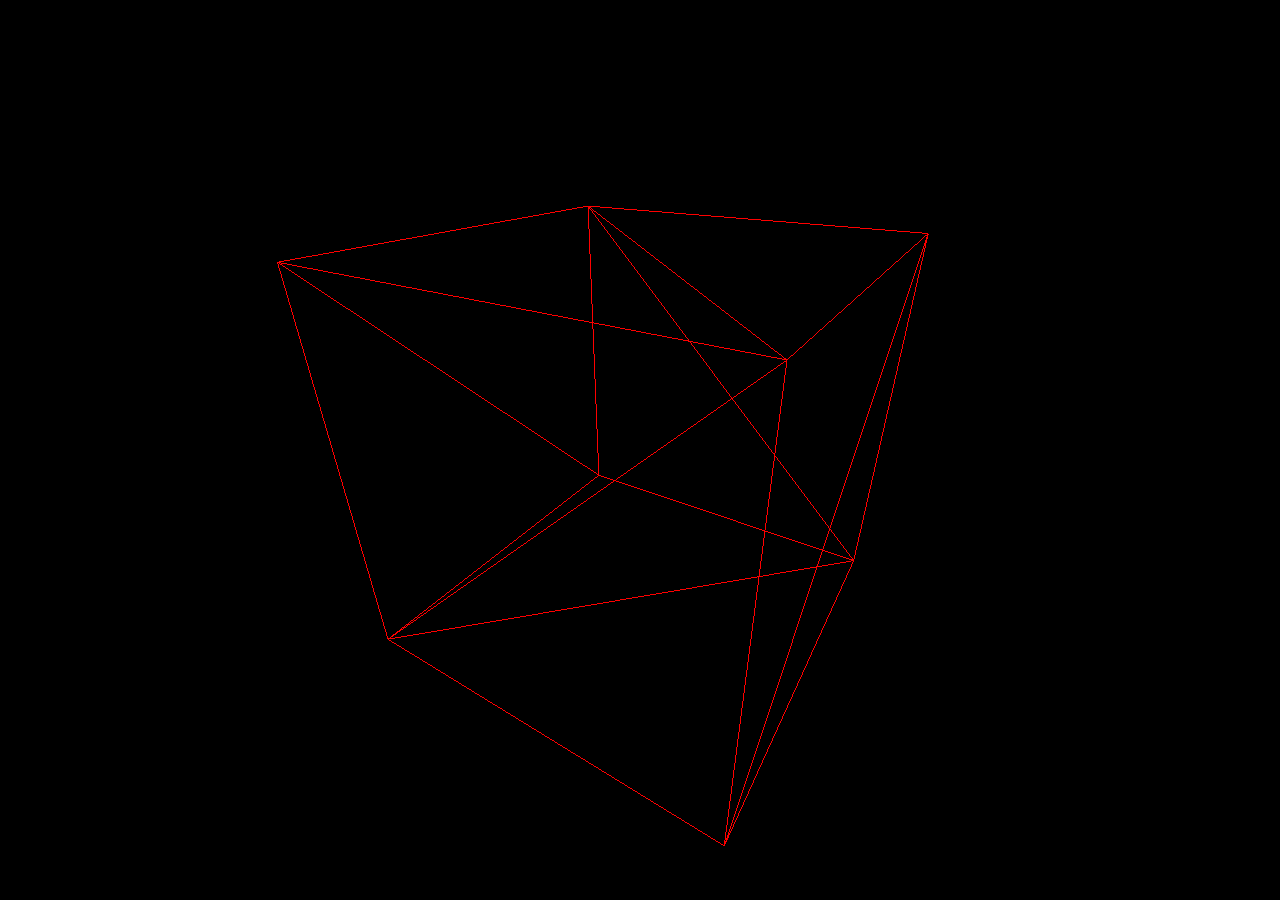
<file: sample/threejsBase.html>
<html>
	<head>
		<title>My first Three.js app</title>
		<style>
			body { margin: 0; }
			canvas { width: 100%; height: 100% }
		</style>
	</head>
	<body>

		<div id="ThreeJS" style="position: absolute; left:0px; top:0px"></div>
		<script src="js/three.min.js"></script>
		<script>

	var scene, camera, renderer;
	var geometry, material, mesh;

	init();
	animate();

	function init() {

		scene = new THREE.Scene();
		
		camera = new THREE.PerspectiveCamera( 75, window.innerWidth / window.innerHeight, 1, 10000 );
		camera.position.z = 300;

		geometry = new THREE.BoxGeometry( 200, 200, 200 );
		material = new THREE.MeshBasicMaterial( { color: 0xff0000, wireframe: true } );

		mesh = new THREE.Mesh( geometry, material );
		scene.add( mesh );

		renderer = new THREE.WebGLRenderer();
		renderer.setSize( window.innerWidth, window.innerHeight );

		document.body.appendChild( renderer.domElement );

	}

	function animate() {

		requestAnimationFrame( animate );

		mesh.rotation.x += 0.01;
		mesh.rotation.y += 0.02;

		renderer.render( scene, camera );

	}
		
		</script>

	</body>
</html>
</file>
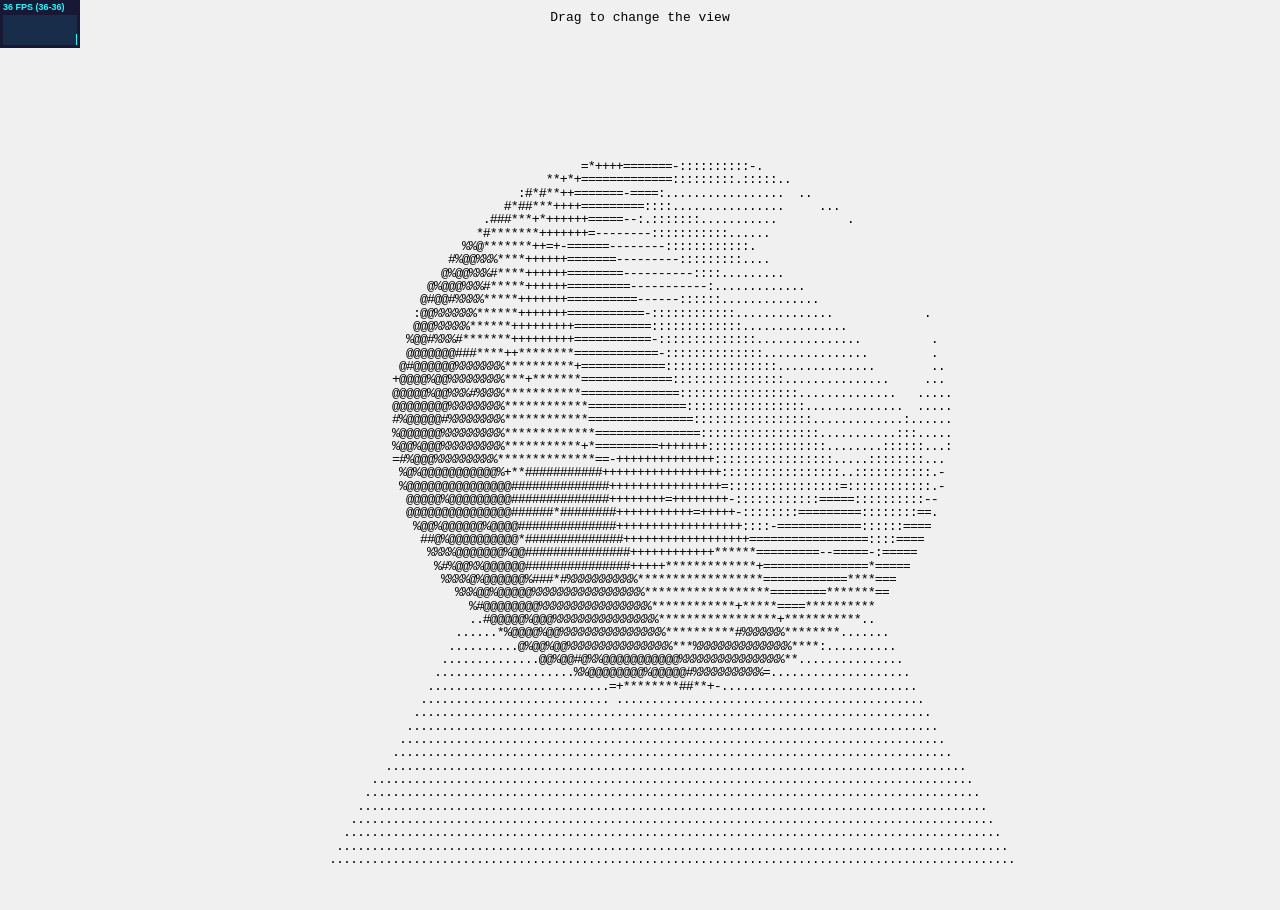
<file: three.js-master/examples/canvas_ascii_effect.html>
<!DOCTYPE html>
<html lang="en">
	<head>
		<title>three.js - ASCII Effect</title>
		<meta charset="utf-8">
		<meta name="viewport" content="width=device-width, user-scalable=no, minimum-scale=1.0, maximum-scale=1.0">
		<style>
			body {
				font-family: Monospace;
				background-color: #f0f0f0;
				margin: 0px;
				overflow: hidden;
			}
		</style>
	</head>
	<body>

		<script src="../build/three.min.js"></script>

		<script src="js/controls/TrackballControls.js"></script>
		<script src="js/effects/AsciiEffect.js"></script>

		<script src="js/renderers/Projector.js"></script>
		<script src="js/renderers/CanvasRenderer.js"></script>

		<script src="js/libs/stats.min.js"></script>

		<script>

			var container, stats;

			var camera, controls, scene, renderer;

			var sphere, plane;

			var start = Date.now();

			init();
			animate();

			function init() {

				var width = window.innerWidth || 2;
				var height = window.innerHeight || 2;

				container = document.createElement( 'div' );
				document.body.appendChild( container );

				var info = document.createElement( 'div' );
				info.style.position = 'absolute';
				info.style.top = '10px';
				info.style.width = '100%';
				info.style.textAlign = 'center';
				info.innerHTML = 'Drag to change the view';
				container.appendChild( info );

				camera = new THREE.PerspectiveCamera( 70, width / height, 1, 1000 );
				camera.position.y = 150;
				camera.position.z = 500;

				controls = new THREE.TrackballControls( camera );

				scene = new THREE.Scene();

				var light = new THREE.PointLight( 0xffffff );
				light.position.set( 500, 500, 500 );
				scene.add( light );

				var light = new THREE.PointLight( 0xffffff, 0.25 );
				light.position.set( - 500, - 500, - 500 );
				scene.add( light );

				sphere = new THREE.Mesh( new THREE.SphereGeometry( 200, 20, 10 ), new THREE.MeshLambertMaterial() );
				scene.add( sphere );

				// Plane

				plane = new THREE.Mesh( new THREE.PlaneBufferGeometry( 400, 400 ), new THREE.MeshBasicMaterial( { color: 0xe0e0e0 } ) );
				plane.position.y = - 200;
				plane.rotation.x = - Math.PI / 2;
				scene.add( plane );

				renderer = new THREE.CanvasRenderer();
				renderer.setClearColor( 0xf0f0f0 );
				renderer.setSize( width, height );
				// container.appendChild( renderer.domElement );

				effect = new THREE.AsciiEffect( renderer );
				effect.setSize( width, height );
				container.appendChild( effect.domElement );

				stats = new Stats();
				stats.domElement.style.position = 'absolute';
				stats.domElement.style.top = '0px';
				container.appendChild( stats.domElement );

				//

				window.addEventListener( 'resize', onWindowResize, false );

			}

			function onWindowResize() {

				camera.aspect = window.innerWidth / window.innerHeight;
				camera.updateProjectionMatrix();

				renderer.setSize( window.innerWidth, window.innerHeight );
				effect.setSize( window.innerWidth, window.innerHeight );

			}

			//

			function animate() {

				requestAnimationFrame( animate );

				render();
				stats.update();

			}

			function render() {

				var timer = Date.now() - start;

				sphere.position.y = Math.abs( Math.sin( timer * 0.002 ) ) * 150;
				sphere.rotation.x = timer * 0.0003;
				sphere.rotation.z = timer * 0.0002;

				controls.update();

				effect.render( scene, camera );

			}

		</script>
	</body>
</html>
</file>
<file: three.js-master/editor/css/main.css>
body {
	font-family: Helvetica, Arial, sans-serif;
	font-size: 14px;
	margin: 0;
	overflow: hidden;
}

hr {
	border: 0;
	border-top: 1px solid #ccc;
}

button {
	position: relative;
}

textarea {
	tab-size: 4;
	white-space: pre;
	word-wrap: normal;
}

	textarea.success {
		border-color: #8b8 !important;
	}

	textarea.fail {
		border-color: #f00 !important;
		background-color: rgba(255,0,0,0.05);
	}

textarea, input { outline: none; } /* osx */

.Panel {
	-moz-user-select: none;
	-webkit-user-select: none;
	-ms-user-select: none;

	/* No support for these yet */
	-o-user-select: none;
	user-select: none;
}

	.Panel.Collapsible .Static {
		margin: 0;
	}

	.Panel.Collapsible .Static .Button {
		float: left;
		margin-right: 6px;
		width: 0;
		height: 0;
		border: 6px solid transparent;
	}

	.Panel.Collapsible.collapsed .Static .Button {
		margin-top: 2px;
		border-left-color: #bbb;
	}

	.Panel.Collapsible:not(.collapsed) .Static .Button {
		margin-top: 6px;
		border-top-color: #bbb;
	}

	.Panel.Collapsible.collapsed .Content {
		display: none;
	}

/* CodeMirror */

.CodeMirror {

	position: absolute !important;
	top: 37px;
	width: 100% !important;
	height: calc(100% - 37px) !important;

}

	.CodeMirror .errorLine {

		background: rgba(255,0,0,0.25);

	}

	.CodeMirror .esprima-error {

		color: #f00;
		text-align: right;
		padding: 0 20px;

	}

/* outliner */

#outliner .option {

	border: 1px solid transparent;
}

#outliner .option.drag {

	border: 1px dashed #999;

}

#outliner .option.dragTop {

	border-top: 1px dashed #999;

}

#outliner .option.dragBottom {

	border-bottom: 1px dashed #999;

}

#outliner .type {
	position:relative;
	top:-2px;
	padding: 0 2px;
	color: #ddd;
}

#outliner .type:after {
	content: '■';
}

#outliner .Scene {
	color: #ccccff;
}

#outliner .Object3D {
	color: #aaaaee;
}

#outliner .Mesh {
	color: #8888ee;
}

#outliner .Line {
	color: #88ee88;
}

#outliner .LineSegments {
	color: #88ee88;
}

#outliner .Points {
	color: #ee8888;
}

/* */

#outliner .PointLight {
	color: #dddd00;
}

/* */

#outliner .Geometry {
	color: #88ff88;
}

#outliner .BoxGeometry {
	color: #bbeebb;
}

#outliner .TorusGeometry {
	color: #aaeeaa;
}

/* */

#outliner .Material {
	color: #ff8888;
}

#outliner .MeshPhongMaterial {
	color: #ffaa88;
}

/* */

#outliner .Script:after {
	content: '{...}' /* ❮/❯ */
}
</file>
<file: three.js-master/editor/css/light.css>
﻿.Outliner {
	color: #444;
	background: #fff;
	padding: 0;
	width: 100%;
	height: 140px;
	font-size: 12px;
	cursor: default;
	overflow: auto;
	outline: none;
}

	.Outliner .option {
		padding: 4px;
		color: #666;
		white-space: nowrap;
	}

	.Outliner .option.active {
		background-color: rgba(0,0,0,0.02);
	}

input.Number {
	color: #0080f0!important;
	font-size: 12px;
	border: 0px;
	padding: 2px;
	cursor: col-resize;
}

#viewport {
	position: absolute;
	top: 32px;
	left: 0;
	right: 300px;
	bottom: 32px;
}

	#viewport #info {
		text-shadow: 1px 1px 0 rgba(0,0,0,0.25);
		pointer-events: none;
	}

#script {
	position: absolute;
	top: 32px;
	left: 0;
	right: 300px;
	bottom: 32px;
	opacity: 0.9;
}

#player {
	position: absolute;
	top: 32px;
	left: 0;
	right: 300px;
	bottom: 32px;
}

#menubar {
	position: absolute;
	width: 100%;
	height: 32px;
	background: #eee;
	padding: 0;
	margin: 0;
	right: 0;
	top: 0;
}

	#menubar .menu {
		float: left;
		cursor: pointer;
		padding-right: 8px;
	}

	#menubar .menu.right {
		float: right;
		cursor: auto;
		padding-right: 0;
		text-align: right;
	}

		#menubar .menu .title {
			display: inline-block;
			color: #888;
			margin: 0;
			padding: 8px;
		}

		#menubar .menu .options {
			position: absolute;
			display: none;
			padding: 5px 0;
			background: #eee;
			width: 150px;
		}

		#menubar .menu:hover .options {
			display: block;
		}

			#menubar .menu .options hr {
				border-color: #ddd;
			}

			#menubar .menu .options .option {
				color: #666;
				background-color: transparent;
				padding: 5px 10px;
				margin: 0 !important;
			}

				#menubar .menu .options .option:hover {
					color: #fff;
					background-color: #08f;
				}

				#menubar .menu .options .option:active {
					color: #666;
					background: transparent;
				}

		#menubar .menu .options .inactive {
			color: #bbb;
			background-color: transparent;
			padding: 5px 10px;
			margin: 0 !important;
		}

#sidebar {
	position: absolute;
	right: 0;
	top: 32px;
	bottom: 0;
	width: 300px;
	background: #eee;
	overflow: auto;
}

	#sidebar * {
		vertical-align: middle;
	}

	#sidebar input,
	#sidebar textarea,
	#sidebar select {
		border: 1px solid transparent;
		color: #444;
	}

	#sidebar .Panel {
		color: #888;
		padding: 10px;
		border-top: 1px solid #ccc;
	}

	#sidebar .Panel.collapsed {
		margin-bottom: 0;
	}

	#sidebar .Row {
		min-height: 20px;
		margin-bottom: 10px;
	}

#tabs {
	background-color: #ddd;
	border-top: 1px solid #ccc;
}

	#tabs span {
		color: #aaa;
		border-right: 1px solid #ccc;
		padding: 10px;
	}

	#tabs span.selected {
		color: #888;
		background-color: #eee;
	}

#toolbar {
	position: absolute;
	left: 0;
	right: 300px;
	bottom: 0;
	height: 32px;
	background: #eee;
	color: #333;
}

	#toolbar * {
		vertical-align: middle;
	}

	#toolbar .Panel {
		padding: 4px;
		color: #888;
	}

	#toolbar button {
		margin-right: 6px;
	}
</file>
<file: three.js-master/editor/js/libs/codemirror/codemirror.css>
/* BASICS */

.CodeMirror {
  /* Set height, width, borders, and global font properties here */
  font-family: monospace;
  height: 300px;
  color: black;
}

/* PADDING */

.CodeMirror-lines {
  padding: 4px 0; /* Vertical padding around content */
}
.CodeMirror pre {
  padding: 0 4px; /* Horizontal padding of content */
}

.CodeMirror-scrollbar-filler, .CodeMirror-gutter-filler {
  background-color: white; /* The little square between H and V scrollbars */
}

/* GUTTER */

.CodeMirror-gutters {
  border-right: 1px solid #ddd;
  background-color: #f7f7f7;
  white-space: nowrap;
}
.CodeMirror-linenumbers {}
.CodeMirror-linenumber {
  padding: 0 3px 0 5px;
  min-width: 20px;
  text-align: right;
  color: #999;
  white-space: nowrap;
}

.CodeMirror-guttermarker { color: black; }
.CodeMirror-guttermarker-subtle { color: #999; }

/* CURSOR */

.CodeMirror div.CodeMirror-cursor {
  border-left: 1px solid black;
}
/* Shown when moving in bi-directional text */
.CodeMirror div.CodeMirror-secondarycursor {
  border-left: 1px solid silver;
}
.CodeMirror.cm-fat-cursor div.CodeMirror-cursor {
  width: auto;
  border: 0;
  background: #7e7;
}
.CodeMirror.cm-fat-cursor div.CodeMirror-cursors {
  z-index: 1;
}

.cm-animate-fat-cursor {
  width: auto;
  border: 0;
  -webkit-animation: blink 1.06s steps(1) infinite;
  -moz-animation: blink 1.06s steps(1) infinite;
  animation: blink 1.06s steps(1) infinite;
}
@-moz-keyframes blink {
  0% { background: #7e7; }
  50% { background: none; }
  100% { background: #7e7; }
}
@-webkit-keyframes blink {
  0% { background: #7e7; }
  50% { background: none; }
  100% { background: #7e7; }
}
@keyframes blink {
  0% { background: #7e7; }
  50% { background: none; }
  100% { background: #7e7; }
}

/* Can style cursor different in overwrite (non-insert) mode */
div.CodeMirror-overwrite div.CodeMirror-cursor {}

.cm-tab { display: inline-block; text-decoration: inherit; }

.CodeMirror-ruler {
  border-left: 1px solid #ccc;
  position: absolute;
}

/* DEFAULT THEME */

.cm-s-default .cm-keyword {color: #708;}
.cm-s-default .cm-atom {color: #219;}
.cm-s-default .cm-number {color: #164;}
.cm-s-default .cm-def {color: #00f;}
.cm-s-default .cm-variable,
.cm-s-default .cm-punctuation,
.cm-s-default .cm-property,
.cm-s-default .cm-operator {}
.cm-s-default .cm-variable-2 {color: #05a;}
.cm-s-default .cm-variable-3 {color: #085;}
.cm-s-default .cm-comment {color: #a50;}
.cm-s-default .cm-string {color: #a11;}
.cm-s-default .cm-string-2 {color: #f50;}
.cm-s-default .cm-meta {color: #555;}
.cm-s-default .cm-qualifier {color: #555;}
.cm-s-default .cm-builtin {color: #30a;}
.cm-s-default .cm-bracket {color: #997;}
.cm-s-default .cm-tag {color: #170;}
.cm-s-default .cm-attribute {color: #00c;}
.cm-s-default .cm-header {color: blue;}
.cm-s-default .cm-quote {color: #090;}
.cm-s-default .cm-hr {color: #999;}
.cm-s-default .cm-link {color: #00c;}

.cm-negative {color: #d44;}
.cm-positive {color: #292;}
.cm-header, .cm-strong {font-weight: bold;}
.cm-em {font-style: italic;}
.cm-link {text-decoration: underline;}
.cm-strikethrough {text-decoration: line-through;}

.cm-s-default .cm-error {color: #f00;}
.cm-invalidchar {color: #f00;}

/* Default styles for common addons */

div.CodeMirror span.CodeMirror-matchingbracket {color: #0f0;}
div.CodeMirror span.CodeMirror-nonmatchingbracket {color: #f22;}
.CodeMirror-matchingtag { background: rgba(255, 150, 0, .3); }
.CodeMirror-activeline-background {background: #e8f2ff;}

/* STOP */

/* The rest of this file contains styles related to the mechanics of
   the editor. You probably shouldn't touch them. */

.CodeMirror {
  position: relative;
  overflow: hidden;
  background: white;
}

.CodeMirror-scroll {
  overflow: scroll !important; /* Things will break if this is overridden */
  /* 30px is the magic margin used to hide the element's real scrollbars */
  /* See overflow: hidden in .CodeMirror */
  margin-bottom: -30px; margin-right: -30px;
  padding-bottom: 30px;
  height: 100%;
  outline: none; /* Prevent dragging from highlighting the element */
  position: relative;
}
.CodeMirror-sizer {
  position: relative;
  border-right: 30px solid transparent;
}

/* The fake, visible scrollbars. Used to force redraw during scrolling
   before actuall scrolling happens, thus preventing shaking and
   flickering artifacts. */
.CodeMirror-vscrollbar, .CodeMirror-hscrollbar, .CodeMirror-scrollbar-filler, .CodeMirror-gutter-filler {
  position: absolute;
  z-index: 6;
  display: none;
}
.CodeMirror-vscrollbar {
  right: 0; top: 0;
  overflow-x: hidden;
  overflow-y: scroll;
}
.CodeMirror-hscrollbar {
  bottom: 0; left: 0;
  overflow-y: hidden;
  overflow-x: scroll;
}
.CodeMirror-scrollbar-filler {
  right: 0; bottom: 0;
}
.CodeMirror-gutter-filler {
  left: 0; bottom: 0;
}

.CodeMirror-gutters {
  position: absolute; left: 0; top: 0;
  z-index: 3;
}
.CodeMirror-gutter {
  white-space: normal;
  height: 100%;
  display: inline-block;
  margin-bottom: -30px;
  /* Hack to make IE7 behave */
  *zoom:1;
  *display:inline;
}
.CodeMirror-gutter-wrapper {
  position: absolute;
  z-index: 4;
  height: 100%;
}
.CodeMirror-gutter-elt {
  position: absolute;
  cursor: default;
  z-index: 4;
}
.CodeMirror-gutter-wrapper {
  -webkit-user-select: none;
  -moz-user-select: none;
  user-select: none;
}

.CodeMirror-lines {
  cursor: text;
  min-height: 1px; /* prevents collapsing before first draw */
}
.CodeMirror pre {
  /* Reset some styles that the rest of the page might have set */
  -moz-border-radius: 0; -webkit-border-radius: 0; border-radius: 0;
  border-width: 0;
  background: transparent;
  font-family: inherit;
  font-size: inherit;
  margin: 0;
  white-space: pre;
  word-wrap: normal;
  line-height: inherit;
  color: inherit;
  z-index: 2;
  position: relative;
  overflow: visible;
  -webkit-tap-highlight-color: transparent;
}
.CodeMirror-wrap pre {
  word-wrap: break-word;
  white-space: pre-wrap;
  word-break: normal;
}

.CodeMirror-linebackground {
  position: absolute;
  left: 0; right: 0; top: 0; bottom: 0;
  z-index: 0;
}

.CodeMirror-linewidget {
  position: relative;
  z-index: 2;
  overflow: auto;
}

.CodeMirror-widget {}

.CodeMirror-code {
  outline: none;
}

/* Force content-box sizing for the elements where we expect it */
.CodeMirror-scroll,
.CodeMirror-sizer,
.CodeMirror-gutter,
.CodeMirror-gutters,
.CodeMirror-linenumber {
  -moz-box-sizing: content-box;
  box-sizing: content-box;
}

.CodeMirror-measure {
  position: absolute;
  width: 100%;
  height: 0;
  overflow: hidden;
  visibility: hidden;
}
.CodeMirror-measure pre { position: static; }

.CodeMirror div.CodeMirror-cursor {
  position: absolute;
  border-right: none;
  width: 0;
}

div.CodeMirror-cursors {
  visibility: hidden;
  position: relative;
  z-index: 3;
}
.CodeMirror-focused div.CodeMirror-cursors {
  visibility: visible;
}

.CodeMirror-selected { background: #d9d9d9; }
.CodeMirror-focused .CodeMirror-selected { background: #d7d4f0; }
.CodeMirror-crosshair { cursor: crosshair; }
.CodeMirror ::selection { background: #d7d4f0; }
.CodeMirror ::-moz-selection { background: #d7d4f0; }

.cm-searching {
  background: #ffa;
  background: rgba(255, 255, 0, .4);
}

/* IE7 hack to prevent it from returning funny offsetTops on the spans */
.CodeMirror span { *vertical-align: text-bottom; }

/* Used to force a border model for a node */
.cm-force-border { padding-right: .1px; }

@media print {
  /* Hide the cursor when printing */
  .CodeMirror div.CodeMirror-cursors {
    visibility: hidden;
  }
}

/* See issue #2901 */
.cm-tab-wrap-hack:after { content: ''; }

/* Help users use markselection to safely style text background */
span.CodeMirror-selectedtext { background: none; }
</file>
<file: three.js-master/editor/js/libs/codemirror/theme/monokai.css>
/* Based on Sublime Text's Monokai theme */

.cm-s-monokai.CodeMirror {background: #272822; color: #f8f8f2;}
.cm-s-monokai div.CodeMirror-selected {background: #49483E !important;}
.cm-s-monokai.CodeMirror ::selection { background: rgba(73, 72, 62, .99); }
.cm-s-monokai.CodeMirror ::-moz-selection { background: rgba(73, 72, 62, .99); }
.cm-s-monokai .CodeMirror-gutters {background: #272822; border-right: 0px;}
.cm-s-monokai .CodeMirror-guttermarker { color: white; }
.cm-s-monokai .CodeMirror-guttermarker-subtle { color: #d0d0d0; }
.cm-s-monokai .CodeMirror-linenumber {color: #d0d0d0;}
.cm-s-monokai .CodeMirror-cursor {border-left: 1px solid #f8f8f0 !important;}

.cm-s-monokai span.cm-comment {color: #75715e;}
.cm-s-monokai span.cm-atom {color: #ae81ff;}
.cm-s-monokai span.cm-number {color: #ae81ff;}

.cm-s-monokai span.cm-property, .cm-s-monokai span.cm-attribute {color: #a6e22e;}
.cm-s-monokai span.cm-keyword {color: #f92672;}
.cm-s-monokai span.cm-string {color: #e6db74;}

.cm-s-monokai span.cm-variable {color: #a6e22e;}
.cm-s-monokai span.cm-variable-2 {color: #9effff;}
.cm-s-monokai span.cm-def {color: #fd971f;}
.cm-s-monokai span.cm-bracket {color: #f8f8f2;}
.cm-s-monokai span.cm-tag {color: #f92672;}
.cm-s-monokai span.cm-link {color: #ae81ff;}
.cm-s-monokai span.cm-error {background: #f92672; color: #f8f8f0;}

.cm-s-monokai .CodeMirror-activeline-background {background: #373831 !important;}
.cm-s-monokai .CodeMirror-matchingbracket {
  text-decoration: underline;
  color: white !important;
}
</file>
<file: three.js-master/editor/js/libs/codemirror/addon/dialog.css>
.CodeMirror-dialog {
  position: absolute;
  left: 0; right: 0;
  background: inherit;
  z-index: 15;
  padding: .1em .8em;
  overflow: hidden;
  color: inherit;
}

.CodeMirror-dialog-top {
  border-bottom: 1px solid #eee;
  top: 0;
}

.CodeMirror-dialog-bottom {
  border-top: 1px solid #eee;
  bottom: 0;
}

.CodeMirror-dialog input {
  border: none;
  outline: none;
  background: transparent;
  width: 20em;
  color: inherit;
  font-family: monospace;
}

.CodeMirror-dialog button {
  font-size: 70%;
}
</file>
<file: three.js-master/editor/js/libs/codemirror/addon/show-hint.css>
.CodeMirror-hints {
  position: absolute;
  z-index: 10;
  overflow: hidden;
  list-style: none;

  margin: 0;
  padding: 2px;

  -webkit-box-shadow: 2px 3px 5px rgba(0,0,0,.2);
  -moz-box-shadow: 2px 3px 5px rgba(0,0,0,.2);
  box-shadow: 2px 3px 5px rgba(0,0,0,.2);
  border-radius: 3px;
  border: 1px solid silver;

  background: white;
  font-size: 90%;
  font-family: monospace;

  max-height: 20em;
  overflow-y: auto;
}

.CodeMirror-hint {
  margin: 0;
  padding: 0 4px;
  border-radius: 2px;
  max-width: 19em;
  overflow: hidden;
  white-space: pre;
  color: black;
  cursor: pointer;
}

li.CodeMirror-hint-active {
  background: #08f;
  color: white;
}
</file>
<file: three.js-master/editor/js/libs/codemirror/addon/tern.css>
.CodeMirror-Tern-completion {
  padding-left: 22px;
  position: relative;
}
.CodeMirror-Tern-completion:before {
  position: absolute;
  left: 2px;
  bottom: 2px;
  border-radius: 50%;
  font-size: 12px;
  font-weight: bold;
  height: 15px;
  width: 15px;
  line-height: 16px;
  text-align: center;
  color: white;
  -moz-box-sizing: border-box;
  box-sizing: border-box;
}
.CodeMirror-Tern-completion-unknown:before {
  content: "?";
  background: #4bb;
}
.CodeMirror-Tern-completion-object:before {
  content: "O";
  background: #77c;
}
.CodeMirror-Tern-completion-fn:before {
  content: "F";
  background: #7c7;
}
.CodeMirror-Tern-completion-array:before {
  content: "A";
  background: #c66;
}
.CodeMirror-Tern-completion-number:before {
  content: "1";
  background: #999;
}
.CodeMirror-Tern-completion-string:before {
  content: "S";
  background: #999;
}
.CodeMirror-Tern-completion-bool:before {
  content: "B";
  background: #999;
}

.CodeMirror-Tern-completion-guess {
  color: #999;
}

.CodeMirror-Tern-tooltip {
  border: 1px solid silver;
  border-radius: 3px;
  color: #444;
  padding: 2px 5px;
  font-size: 90%;
  font-family: monospace;
  background-color: white;
  white-space: pre-wrap;

  max-width: 40em;
  position: absolute;
  z-index: 10;
  -webkit-box-shadow: 2px 3px 5px rgba(0,0,0,.2);
  -moz-box-shadow: 2px 3px 5px rgba(0,0,0,.2);
  box-shadow: 2px 3px 5px rgba(0,0,0,.2);

  transition: opacity 1s;
  -moz-transition: opacity 1s;
  -webkit-transition: opacity 1s;
  -o-transition: opacity 1s;
  -ms-transition: opacity 1s;
}

.CodeMirror-Tern-hint-doc {
  max-width: 25em;
  margin-top: -3px;
}

.CodeMirror-Tern-fname { color: black; }
.CodeMirror-Tern-farg { color: #70a; }
.CodeMirror-Tern-farg-current { text-decoration: underline; }
.CodeMirror-Tern-type { color: #07c; }
.CodeMirror-Tern-fhint-guess { opacity: .7; }
</file>
